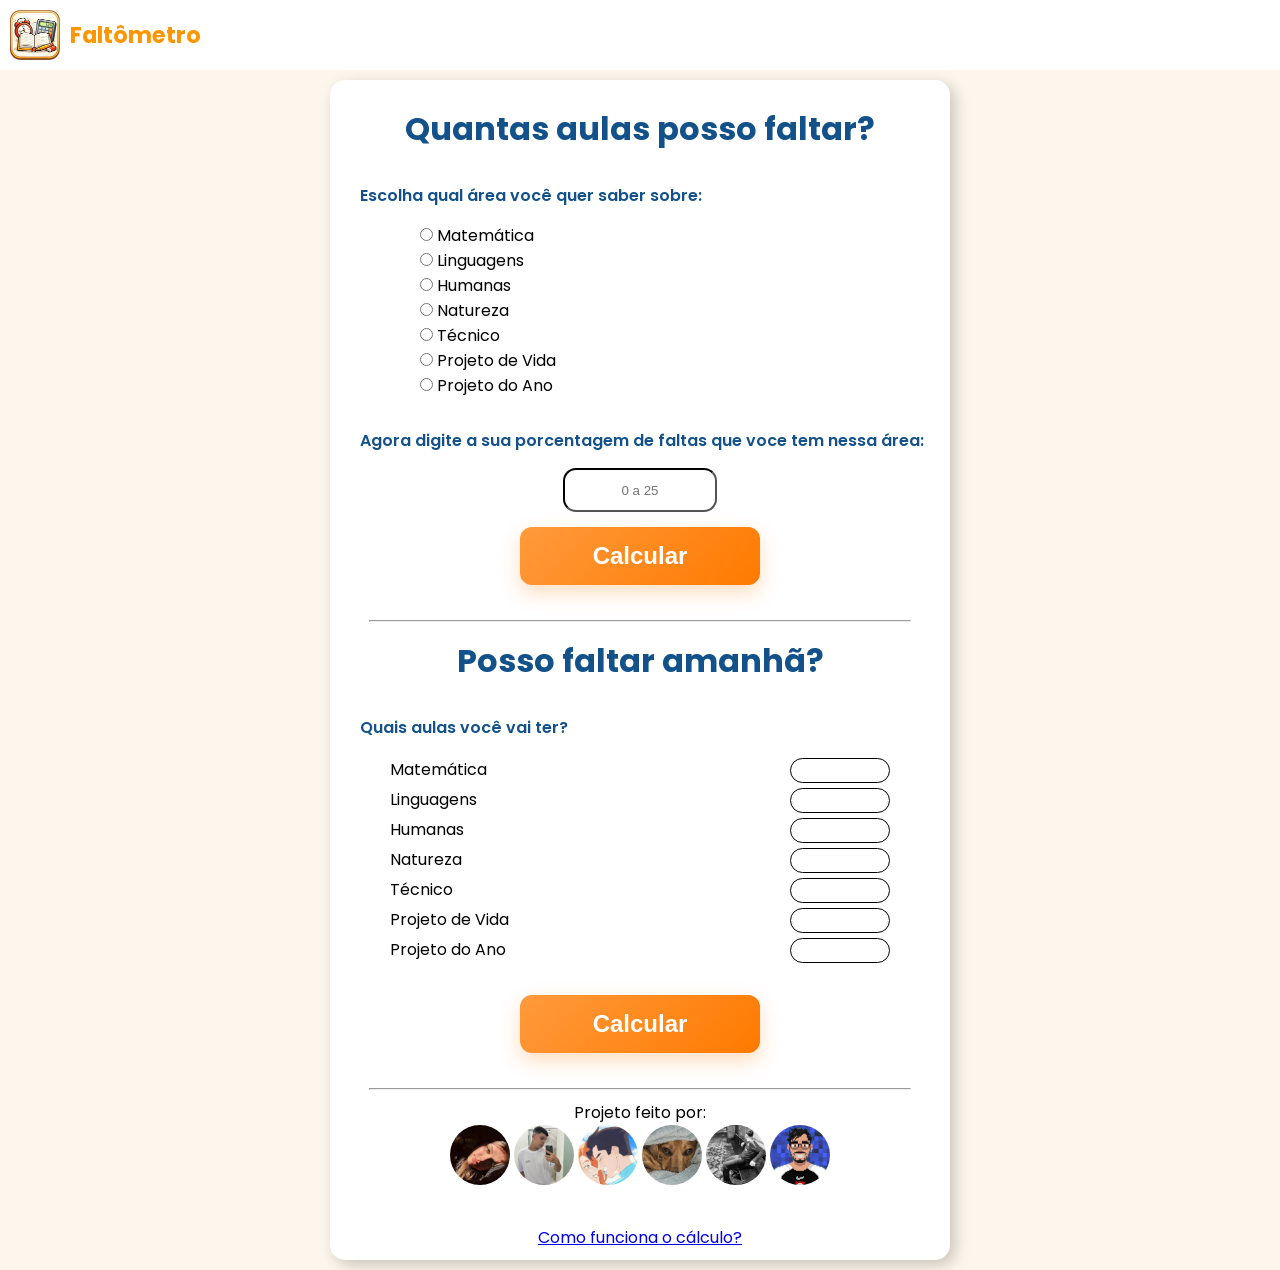
<file: index.html>
<!doctype html>
<html lang="pt-br">
  <head>
    <meta charset="UTF-8" />
    <meta name="viewport" content="width=device-width, initial-scale=1.0" />
    <link rel="shortcut icon" href="favicon.ico" type="image/x-icon" />
    <title>Calculo de faltas</title>
    <link rel="stylesheet" href="style.css" />
  </head>
  <!-- Google tag (gtag.js) -->
  <script async src="https://www.googletagmanager.com/gtag/js?id=G-3LTL24ND2L"></script>
  <script>
    window.dataLayer = window.dataLayer || [];
    function gtag(){dataLayer.push(arguments);}
    gtag('js', new Date());

    gtag('config', 'G-3LTL24ND2L');
  </script>
  <body>
    <header>
      <div class="a">
        <img
          id="imagem_logo"
          src="favicon.png"
          alt="Logo"
          name="imagem_favicon"
          id="imagem_favicon"
        />

        <h1 id="texto_titulo">Faltômetro</h1>
      </div>
    </header>

    <main>
      <h1>Quantas aulas posso faltar?</h1>

      <p id="texto_escolha">Escolha qual área você quer saber sobre:</p>

      <div class="input_materias">
        <input
          type="radio"
          name="area"
          value="matematica"
          id="input_matematica"
        />
        Matemática <br />
        <input
          type="radio"
          name="area"
          value="linguagens"
          id="input_linguagens"
        />
        Linguagens <br />
        <input type="radio" name="area" value="humanas" id="input_humanas" />
        Humanas <br />
        <input type="radio" name="area" value="natureza" id="input_natureza" />
        Natureza <br />
        <input type="radio" name="area" value="tecnico" id="input_tecnico" />
        Técnico <br />
        <input type="radio" name="area" value="pv" id="input_pv" /> Projeto de
        Vida <br />
        <input type="radio" name="area" value="pa" id="input_pa" /> Projeto do
        Ano <br />
      </div>

      <p id="texto_escolha">
        Agora digite a sua porcentagem de faltas que voce tem nessa área:
      </p>

      <input
        id="input_porcentagem"
        type="number"
        placeholder="0 a 25"
        min="0"
        max="25"
        step="1"
        required
      />

      <button name="botao_calcular" id="botao_calcular" onclick="calcular()">
        Calcular
      </button>

      <p id="texto_resultado"></p>

      <hr />

      <h1>Posso faltar amanhã?</h1>

      <p id="texto_escolha">Quais aulas você vai ter?</p>

      <div class="input_materias2">
        <span>Matemática</span>

        <input
          type="number"
          name="area2"
          id="input_matematica2"
          min="0"
          max="6"
        />

        <br />
      </div>
      <div class="input_materias2">
        <span>Linguagens</span>

        <input
          type="number"
          name="area"
          id="input_linguagens2"
          min="0"
          max="6"
        />

        <br />
      </div>
      <div class="input_materias2">
        <span>Humanas</span>

        <input type="number" name="area2" id="input_humanas2" min="0" max="6" />
        <br />
      </div>
      <div class="input_materias2">
        <span>Natureza</span>

        <input
          type="number"
          name="area2"
          id="input_natureza2"
          min="0"
          max="6"
        />
        <br />
      </div>
      <div class="input_materias2">
        <span>Técnico</span>

        <input type="number" name="area2" id="input_tecnico2" min="0" max="6" />
        <br />
      </div>
      <div class="input_materias2">
        <span>Projeto de Vida</span>

        <input type="number" name="area2" id="input_pv2" min="0" max="6" />
        <br />
      </div>
      <div class="input_materias2">
        <span>Projeto do Ano</span>

        <input type="number" name="area2" id="input_pa2" min="0" max="6" />
      </div>

      <button
        name="botao_calcular"
        id="botao_calcular2"
        onclick="calcular_dois()"
      >
        Calcular
      </button>

      <div id="res_mat" class="resultados2"></div>
      <div id="res_lin" class="resultados2"></div>
      <div id="res_hum" class="resultados2"></div>
      <div id="res_nat" class="resultados2"></div>
      <div id="res_tec" class="resultados2"></div>
      <div id="res_pv" class="resultados2"></div>
      <div id="res_pa" class="resultados2"></div>

      <hr />

      <p id="texto_creditos">Projeto feito por:</p>

      <div class="fotos">
        <a href="https://www.instagram.com/joanabaex/" target="_blank"
          ><img src="fotos/Joana.jpg" alt="Joana"
        /></a>
        <a href="https://www.instagram.com/nunes.gui_/" target="_blank"
          ><img src="fotos/Gago.jpg" alt="Gago"
        /></a>
        <a href="https://www.instagram.com/lk.gomesz/" target="_blank"
          ><img src="fotos/lk.jpg" alt="Lukas"
        /></a>
        <a href="https://www.instagram.com/cedi_bruno/" target="_blank"
          ><img src="fotos/bruno.jpg" alt="Bruno Ribeiro"
        /></a>
        <a href="https://www.instagram.com/nicolasyxz7/" target="_blank"
          ><img src="fotos/nicolau.jpg" alt="Nicolas"
        /></a>
        <a href="https://www.instagram.com/fredssauro_art/" target="_blank"
          ><img src="fotos/fred.jpg" alt="Fredssauro"
        /></a>
      </div>

      <footer>
        <a href="explicacao.html" id="link_pagina2"
          ><p>Como funciona o cálculo?</p></a
        >
      </footer>

      <script>
        function calcular() {
          var txt = document.querySelector("p#texto_resultado");
          var porcentagemInput = document.getElementById("input_porcentagem");
          var areaSelecionada = document.querySelector(
            'input[name="area"]:checked',
          );
          if (!areaSelecionada) {
            txt.style.color = "red";
            txt.innerHTML = "Selecione uma área!";
          }
          var quanto = Number(porcentagemInput.value.replace(",", "."));

          if (isNaN(quanto)) {
            txt.style.color = "red";
            txt.innerHTML = "Digite uma porcentagem válida!";
            return;
          }
          if (quanto >= 25) {
            txt.style.color = "red";
            txt.innerHTML = "Você já atingiu o limite de faltas!";
            return;
          }
          var area = areaSelecionada.value;
          var horas = {
            matematica: 120,
            linguagens: 200,
            humanas: 160,
            natureza: 120,
            tecnico: 240,
            pv: 40,
            pa: 120,
            todas: 1000,
          };
          var totalHoras;
          if (area === "todas") {
            var somaAulas = 0;
            for (var key in horas) {
              var aulas = ((((25 - quanto) * horas[key]) / 1000) * 60) / 50;
              somaAulas += aulas;
            }
            txt.style.color = "#125189";
            txt.innerHTML = `Você pode faltar ${Math.trunc(aulas)} aulas no total!`;
          }
          totalHoras = horas[area];
          if (!totalHoras) {
            txt.style.color = "#125189";
            txt.innerHTML = "Área inválida!";
            return;
          }
          var aulas = ((((25 - quanto) * totalHoras) / 100) * 60) / 50;
          txt.style.color = "#125189";
          if (Math.trunc(aulas) == 0) {
            txt.style.color = "red";
            txt.innerHTML = "Você já atingiu o limite de faltas!";
            return;
          }
          if (Math.trunc(aulas) == 1) {
            txt.innerHTML = `Você pode faltar ${Math.trunc(aulas)} aula!`;
            return;
          }
          if (Math.trunc(aulas) > 1) {
            txt.innerHTML = `Você pode faltar ${Math.trunc(aulas)} aulas!`;
            return;
          }
        }

        function calcular_dois() {
          var mat = Math.trunc(
            Number(document.querySelector("input#input_matematica2").value),
          );
          var lin = Math.trunc(
            Number(document.querySelector("input#input_linguagens2").value),
          );
          var hum = Math.trunc(
            Number(document.querySelector("input#input_humanas2").value),
          );
          var nat = Math.trunc(
            Number(document.querySelector("input#input_natureza2").value),
          );
          var tec = Math.trunc(
            Number(document.querySelector("input#input_tecnico2").value),
          );
          var pv = Number(document.querySelector("input#input_pv2").value);
          var pa = Number(document.querySelector("input#input_pa2").value);
          var res_mat = document.querySelector("div#res_mat");
          var res_lin = document.querySelector("div#res_lin");
          var res_hum = document.querySelector("div#res_hum");
          var res_nat = document.querySelector("div#res_nat");
          var res_tec = document.querySelector("div#res_tec");
          var res_pv = document.querySelector("div#res_pv");
          var res_pa = document.querySelector("div#res_pa");

          if (
            mat > 36 ||
            lin > 60 ||
            hum > 48 ||
            nat > 36 ||
            tec > 72 ||
            pv > 12 ||
            pa > 36
          ) {
            res_pa.style.color = "red";
            res_mat.innerHTML = "";
            res_lin.innerHTML = "";
            res_hum.innerHTML = "";
            res_nat.innerHTML = "";
            res_tec.innerHTML = "";
            res_pv.innerHTML = "";
            res_pa.innerHTML = `Insira valores válidos!`;

            return;
          }

          if (mat >= 1) {
            var totalhora = 120;
            var res =
              Math.floor(((mat * 50) / (totalhora * 60)) * 100 * 100) / 100;

            res_mat.innerHTML = `+${res}% de faltas em Matemática`;
          } else {
            res_mat.innerHTML = "";
          }

          if (lin >= 1) {
            var totalhora = 200;
            var res =
              Math.floor(((lin * 50) / (totalhora * 60)) * 100 * 100) / 100;

            res_lin.innerHTML = `+${res}% de faltas em Linguagens`;
          } else {
            res_lin.innerHTML = "";
          }

          if (hum >= 1) {
            var totalhora = 160;
            var res =
              Math.floor(((hum * 50) / (totalhora * 60)) * 100 * 100) / 100;

            res_hum.innerHTML = `+${res}% de faltas em Humanas`;
          } else {
            res_hum.innerHTML = "";
          }

          if (nat >= 1) {
            var totalhora = 120;
            var res =
              Math.floor(((nat * 50) / (totalhora * 60)) * 100 * 100) / 100;

            res_nat.innerHTML = `+${res}% de faltas em Natureza`;
          } else {
            res_nat.innerHTML = "";
          }

          if (tec >= 1) {
            var totalhora = 240;
            var res =
              Math.floor(((tec * 50) / (totalhora * 60)) * 100 * 100) / 100;

            res_tec.innerHTML = `+${res}% de faltas no Técnico`;
          } else {
            res_tec.innerHTML = "";
          }

          if (pv >= 1) {
            var totalhora = 40;
            var res =
              Math.floor(((pv * 50) / (totalhora * 60)) * 100 * 100) / 100;

            res_pv.innerHTML = `+${res}% de faltas em Projeto de Vida`;
          } else {
            res_pv.innerHTML = "";
          }

          if (pa >= 1) {
            var totalhora = 120;
            var res =
              Math.floor(((pa * 50) / (totalhora * 60)) * 100 * 100) / 100;

            res_pa.style.color = "#125189";
            res_pa.innerHTML = `+${res}% de faltas em Projeto do ano`;
          } else {
            res_pa.innerHTML = "";
          }
        }
      </script>
    </main>
  </body>
</html>
</file>
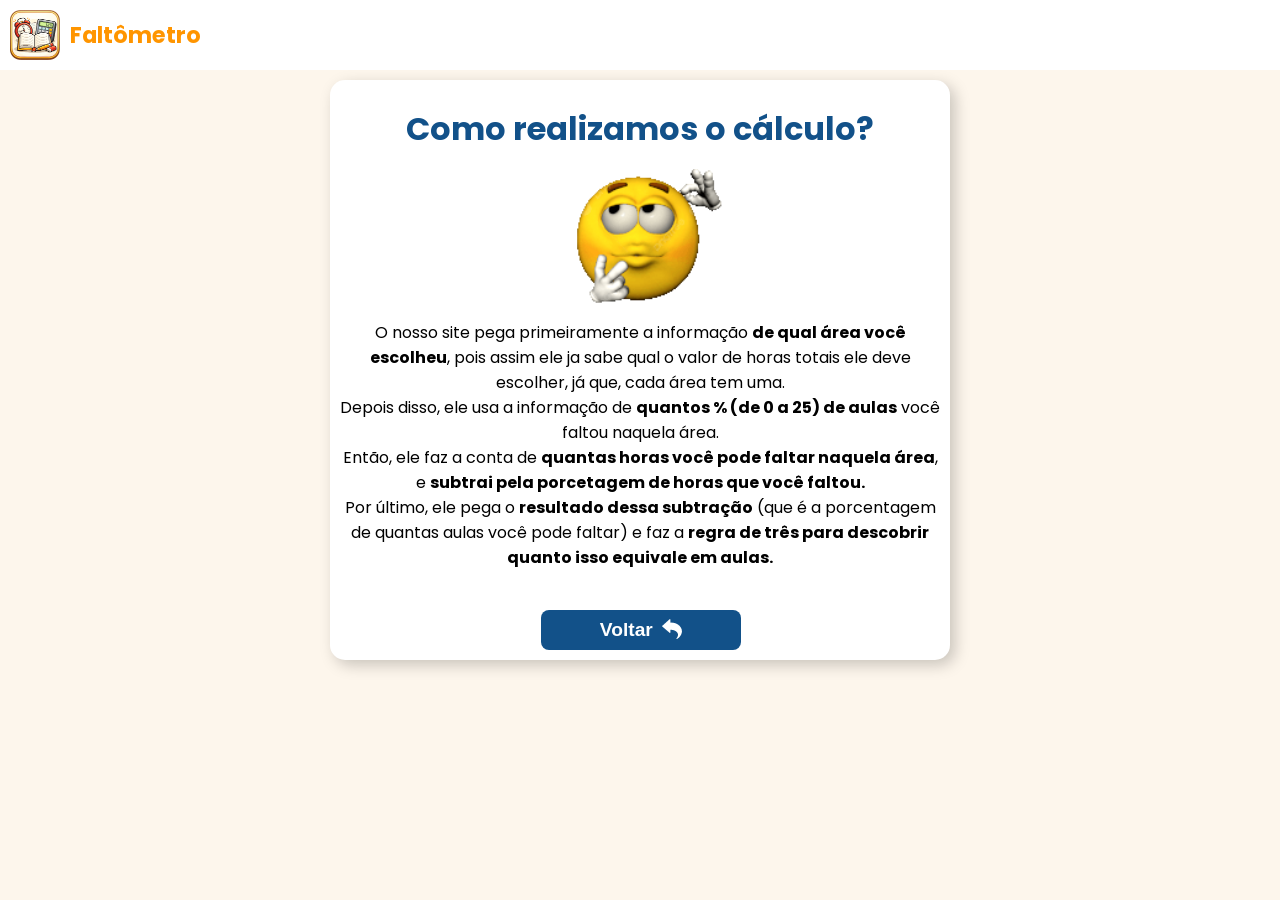
<file: explicacao.html>
<!DOCTYPE html>
<html lang="pt-br">
<head>
    <meta charset="UTF-8">
    <meta name="viewport" content="width=device-width, initial-scale=1.0">
    <title>Como Funciona?</title>
    <link rel="shortcut icon" href="favicon.ico" type="image/x-icon">
    <link rel="stylesheet" href="style.css">
</head>
<body>
    <header>
        <div class="a">
            <img id="imagem_logo"src="favicon.png" alt="Logo" name = "imagem_favicon" id = "imagem_favicon">

            <h1 id="texto_titulo">
                Faltômetro
            </h1>
        </div>
    </header>
    <main>
        <div class = "texto_titulo">
            <h1>Como realizamos o cálculo?</h1>
        </div>
        <div class = "imagem_emoji">  
            <img  name = "imagem_emoji" id = "imagem_emoji" src="fotos/pensando_1.png" alt="pensano">
        </div>
        <div class = "texto_explicacao">
            <p>O nosso site pega primeiramente a informação <strong>de qual área você escolheu</strong>, pois assim ele ja sabe qual o valor de horas totais ele deve escolher, já que, cada área tem uma.
            <p>Depois disso, ele usa a informação de <strong>quantos % (de 0 a 25) de aulas</strong> você faltou naquela área.</p>
            <p>Então, ele faz a conta de <strong>quantas horas você pode faltar naquela área</strong>, e <strong>subtrai pela porcetagem de horas que você faltou.</strong></p>
            <p>Por último, ele pega o <strong>resultado dessa subtração</strong> (que é a porcentagem de quantas aulas você pode faltar) e faz a <strong>regra de três para descobrir quanto isso equivale em aulas.</strong></p>
        </div>

        <div class="botao_voltar">
            <button onclick="window.history.back()" id="botao_voltar">Voltar <span><img src="fotos/seta.png" alt="seta"></span> </button>
        </div>
    </main>

</body>
</html>
</file>
<file: style.css>
@import url('https://fonts.googleapis.com/css2?family=Poppins:ital,wght@0,100;0,200;0,300;0,400;0,500;0,600;0,700;0,800;0,900;1,100;1,200;1,300;1,400;1,500;1,600;1,700;1,800;1,900&display=swap');

* {
    margin:0%;
    padding:0%
}

input[type="number"]::-webkit-outer-spin-button,
input[type="number"]::-webkit-inner-spin-button {
  -webkit-appearance: none;
  margin: 0;
}

input[type="number"] {
  -moz-appearance: textfield;
}

body{
    background-color: #fdf6ec;
    text-align: center;
}

main h1 {
    margin-top: 15px;
    color:#125189;
}

header{
    background-color: white;
    text-align: center;
    padding-bottom: 10px;
    display: flex;
}

header > .a{
    display:flex;
    text-decoration: none;
}

header > .a >#imagem_logo {
    margin-left: auto;
    padding-top: 10px;
    width: 50px;
    height: 50px;
    margin: 0;
    margin-left: 10px
    
}

header > .a > #texto_titulo {
    text-align: center;
    font-family: Poppins, Arial, Helvetica, sans-serif;
    color: #ff9500;
    font-weight: 700;
    margin-top: 18px;
    margin-left: 10px;
    font-size: 1.4em;
}

main {
    font-family: Poppins, Arial, Helvetica, sans-serif;
    background-color: #ffffff;
    border-radius: 15px;
    box-shadow: 5px 5px 15px #00000035;
    padding: 10px;
    margin: auto;  
    margin-bottom: 10px;
    margin-top: 10px;
    max-width: 600px;
    min-width: 300px;
}

main > #texto_escolha {
    text-align: left;
    margin-top: 30px;
    margin-bottom: 15px;
    font-weight: 600;
    display: block;
    margin-left: 20px;
    color: #125189;
    
}

.input_materias {
    text-align: left;
    margin-left: 80px;
    line-height: 25px;

}

.input_materias2 {
    display: flex;
    justify-content: space-between;
    align-items: center;
    width: 100%;
    box-sizing: border-box;
    line-height: 30px;
}

.input_materias2 input {
    width: 100px;
    padding: 5px;
    height: 25px;
    text-align: center;
    border-radius: 20px;
    border: 1px solid black;
    box-sizing: border-box;
    margin-right: 50px;
    margin-left: auto;
}

.input_materias2 span{
    display: inline-block;
    width: 130px;
    min-width: 130px;
    margin-left: 50px;
    text-align: left;
}

main > #texto_pergunta {
    text-align: left;
    font-weight: 600;
    margin-left: 20px;
    margin-top: 40px;
    color: #125189;
}

main > #input_porcentagem{
    width: 150px;
    text-align: center;
    margin: auto;
    margin-top: 10px;
    height: 40px;
    border-radius: 13px;
    border-width: 2px;
    border-color: black;
    display: block;
    margin-bottom: 15px;
}

main > #botao_calcular,  main > #botao_calcular2{
    background-image: linear-gradient(135deg, #ff9a3c, #ff7a00);
    width:40%;
    padding: 14px;
    margin-bottom:15px;
    color: white;
    border:none;
    border-radius: 12px;
    font-size:1.5em;
    font-weight: 600;
    cursor:pointer;
    box-shadow: 0 8px 20px rgba(255,122,0, 0.25);
    transition: .2s;
    padding: 15px;
}

main > #botao_calcular:hover,  main > #botao_calcular2:hover{
    transform: scale(1.067);
    box-shadow: 0px 0px 35px #ffa856;
}

#botao_calcular2 {
    margin-top: 30px;
}

main > #texto_resultado{
    font-weight: 600;
    font-size: 140%;
    color: #125189
}

.contador {
    display: flex;
    align-items: center;
    gap: 6px;
    margin-right: 20px;
}

.valor_contador {
    min-width: 20px;
    text-align: center;
    font-weight: 600;
    font-size: 1;
    color: #125189;
}

.btn_contador {
    margin-left: 2px;
    background-color: #ff9a3c;
    color: white;
    border: none;
    border-radius: 8px;
    width: 28px;
    height: 28px;
    font-size: 1.2em;
    font-weight: 700;
    cursor: pointer;
    transition: .2s;
}

.btn_contador:hover {
    transform: scale(1.05);
}

.resultados2 {
    border-radius: 5px;
    font-weight: 600;
    font-size: 110%;
    color: #125189
}

main > #texto_creditos{
    margin-top: 10px;
    text-align: center;
}

main hr {
    margin: auto;
    margin-top: 20px;
    width: 90%;
}

main > .fotos {
    padding-bottom: 13px;
}

main > .fotos > a > img {
  border-radius: 50%;
  width: 10%; 
  margin-bottom: 20px;
  transition: 0.2s;
}

main > .fotos > a > img:hover {
  transform: scale(1.15)
}

main > #explicao a{
    font-family: Poppins, Arial, Helvetica, sans-serif;
}

/*
    Página de explicação
*/

.imagem_emoji img{
    width: 37%;
    margin: auto;
    display: block
}

.voltarsite{
    margin-top: 41px;
}

.botao_voltar {
    margin-top: 40px;
    padding: 0;
}

.botao_voltar > button {
    margin-left: 2px;
    background-color: #125189;
    color: white;
    border: none;
    border-radius: 8px;
    width: 200px;
    height: 40px;
    font-size: 1.2em;
    font-weight: 700;
    cursor: pointer;
    transition: .2s;
}

.botao_voltar button > span > img {
    width: 20px;
    height: 20px;
    margin-left: 4px;
    margin-bottom: -3px;
}
</file>
